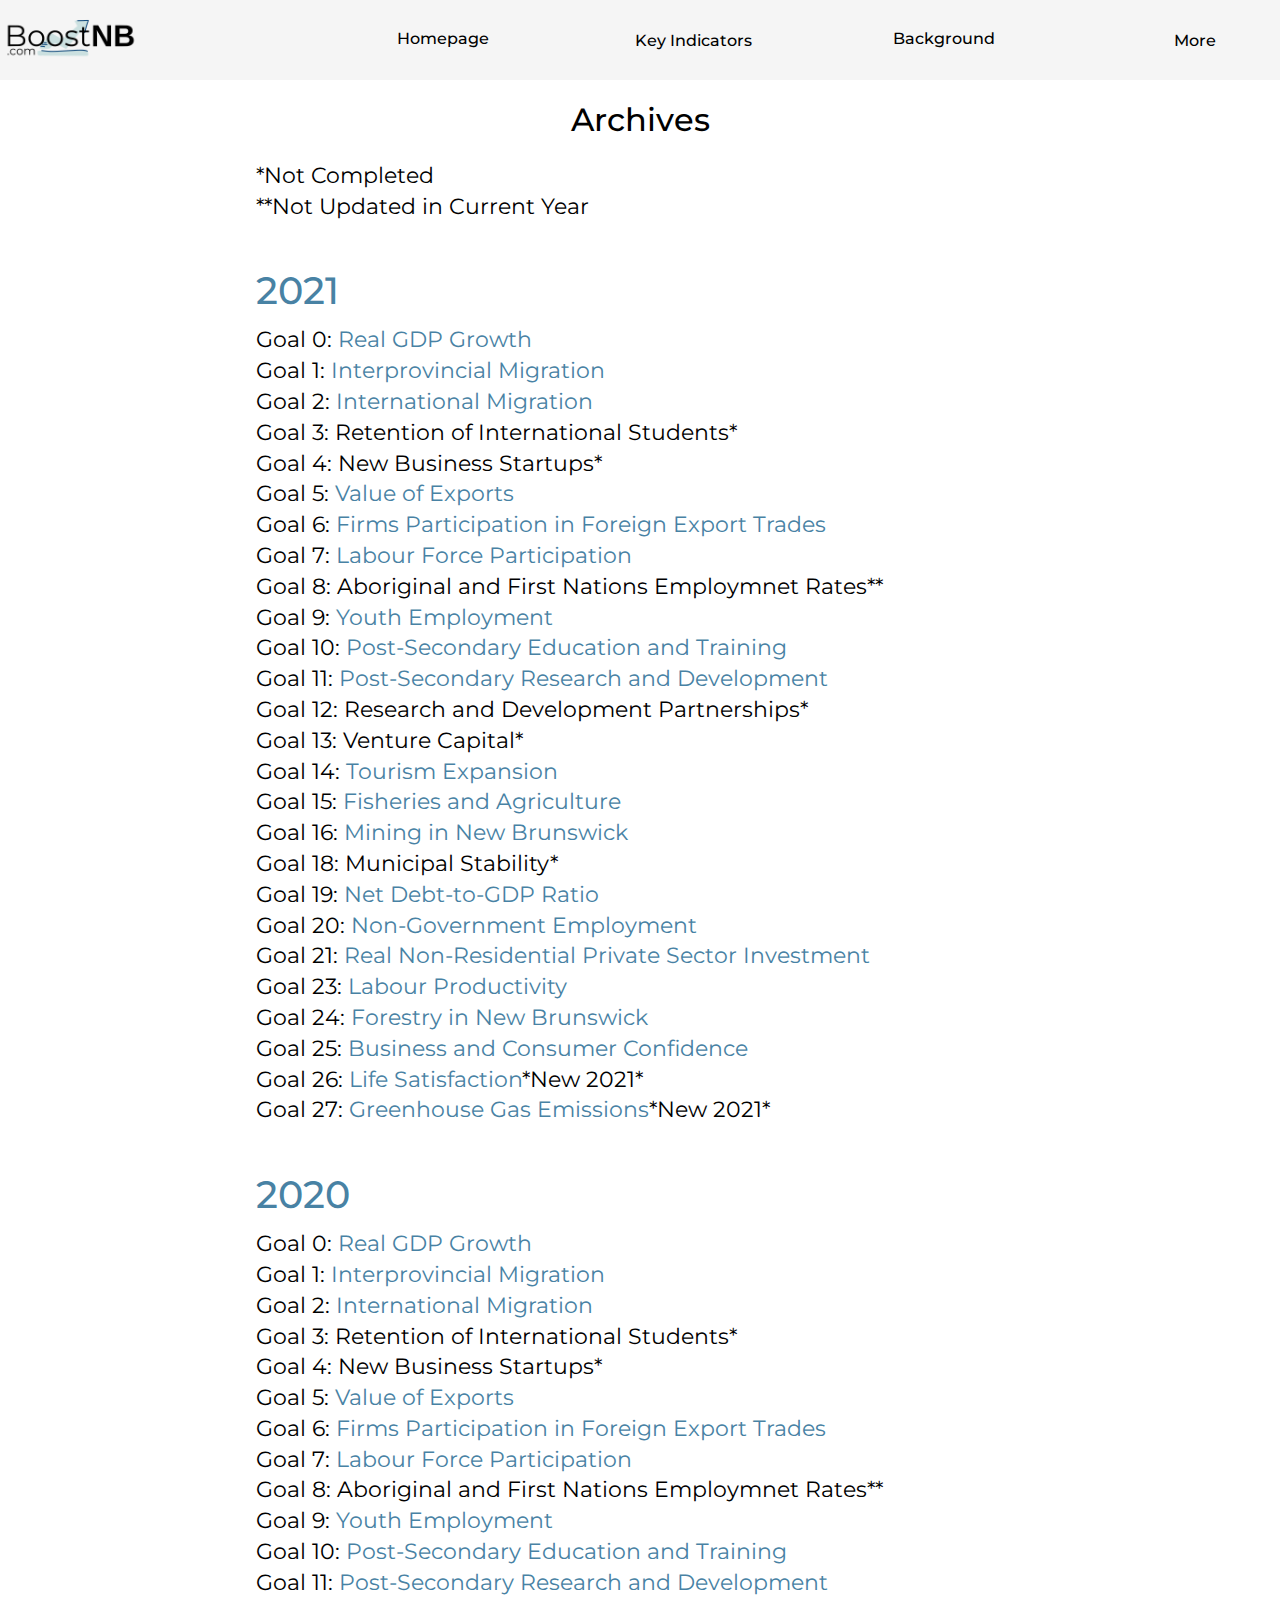
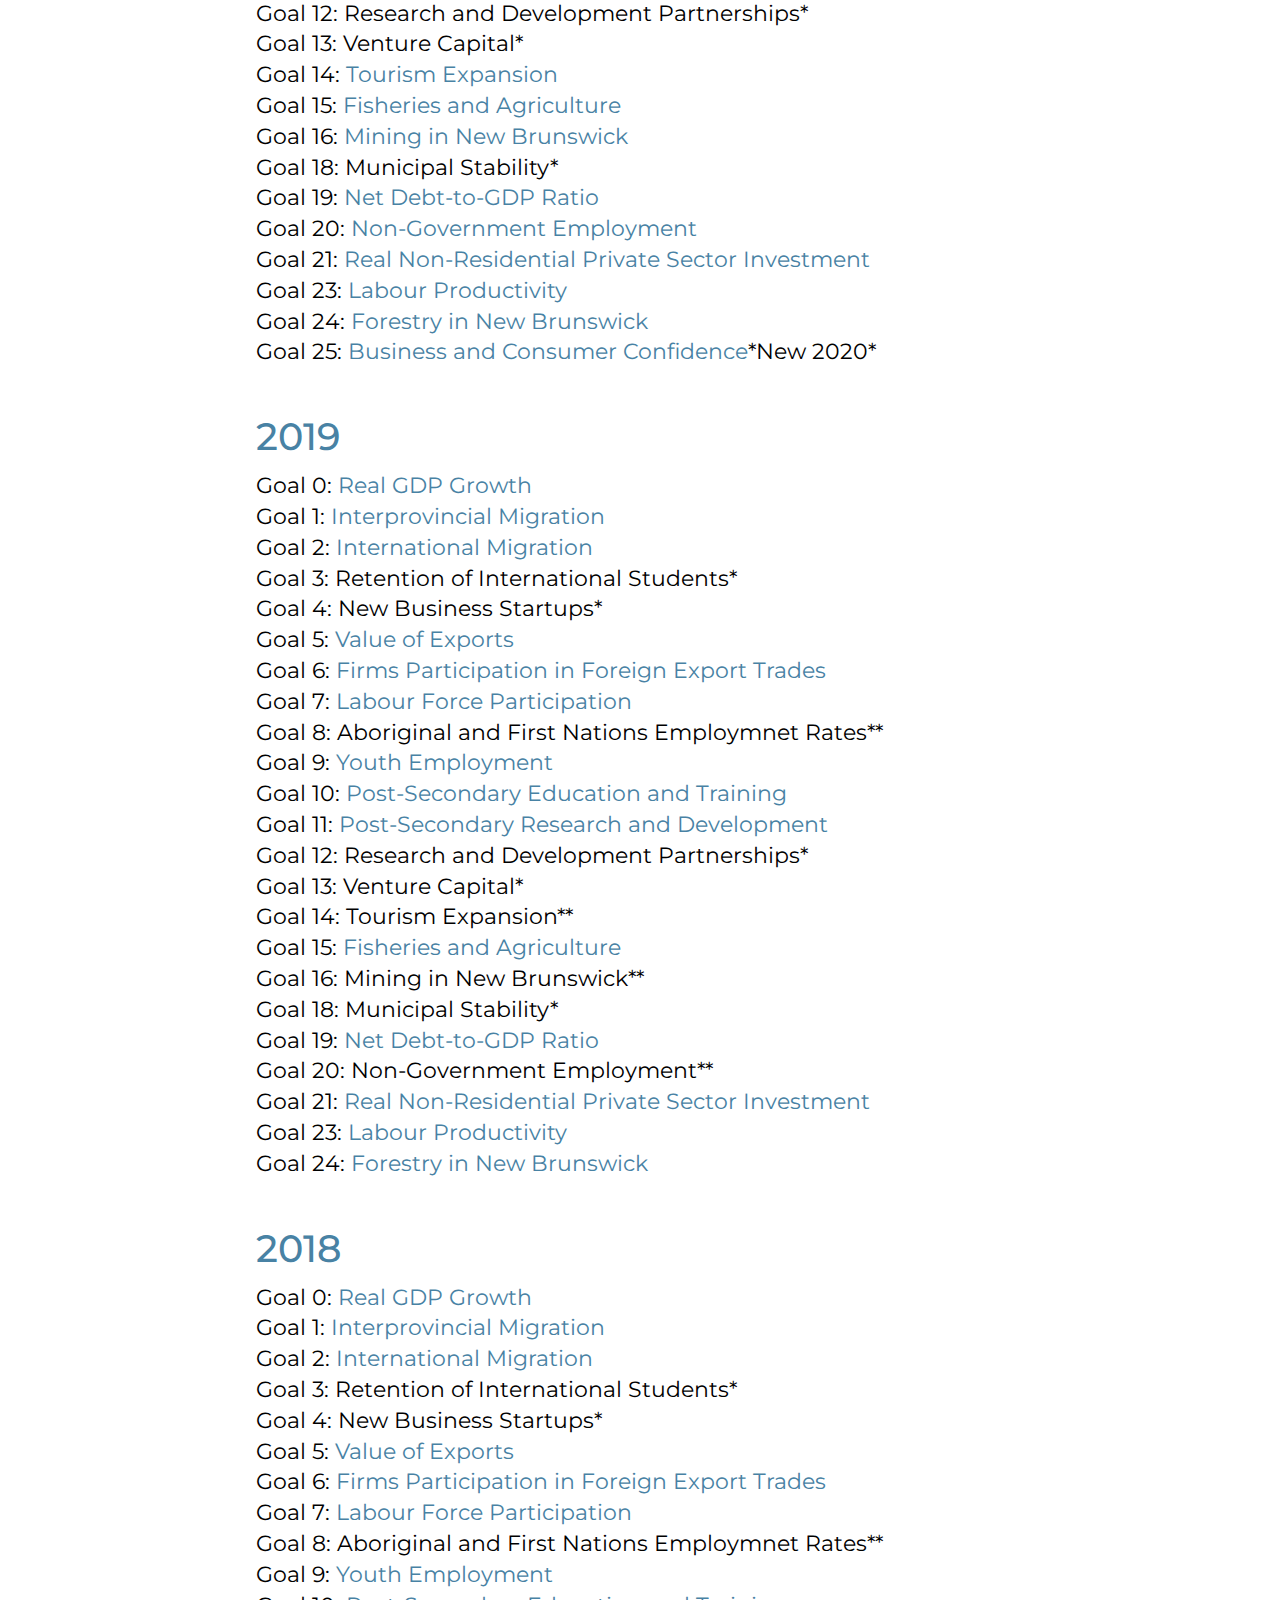
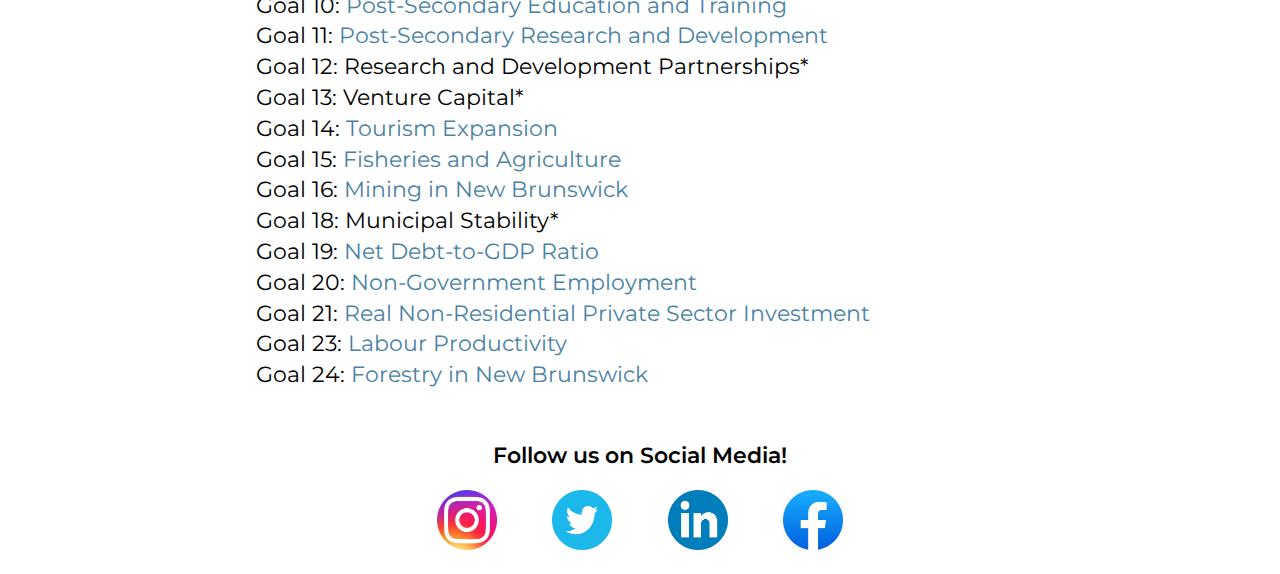
<file: Archives.html>
<!DOCTYPE html>
<html lang="en">
  <head>
    <meta charset="UTF-8" />
    <meta http-equiv="X-UA-Compatible" content="IE=edge" />
    <meta name="viewport" content="width=device-width, initial-scale=1.0" />
    <title>Archives</title>

    <link rel="stylesheet" href="General-Styles/header.css" />
    <link
      rel="stylesheet"
      href="aboutus-background-glossary-styles/Archives.css"
    />

    <!-- This is the favicon that shows up in the browser tab -->
    <link rel="icon" type="image/ico" href="images/favicon.ico" />

    <!-- These are the Montserrat fonts-->
    <link rel="preconnect" href="https://fonts.googleapis.com" />
    <link rel="preconnect" href="https://fonts.gstatic.com" crossorigin />
    <link
      href="https://fonts.googleapis.com/css2?family=Montserrat:wght@300;400;500;600;700&display=swap"
      rel="stylesheet"
    />
  </head>
  <body>
    <div class="header">
        <!--logo section-->
        <div class="left-section">
          <!--Boost Logo linking to homepage when clicked-->
          <a href="index.html"
            ><img class="boost-logo" src="images/logo.png" alt="BoostNB logo"
          /></a>
        </div>
  
        <!--button section-->
        <div class="right-section">
          <div class="header-buttons">
            <a href="index.html">Homepage</a>
          </div>
  
          <!--dropdown menu 'key indicators'-->
          <div class="dropdown">
            <button class="header-buttons">Key Indicators</button>
            <div class="dropdown-content">
              <a href="GDP.html">GDP</a>
              <a href="Population.html">Population</a>
              <a href="Trade.html">Trade</a>
              <a href="Natural-Resources.html">Natural Resources</a>
              <a href="Investment.html">Investment</a>
              <a href="Labour.html">Labour</a>
              <a href="Social-Environmental.html">Social and Environmental Welfare</a>
            </div>
          </div>
  
          
         <!--background button-->
        <div class="header-buttons">
          <a href="Background.html">Background</a>
        </div>

        <!--dropdown menu 'more'-->
        <div class="dropdown">
          <button class="header-buttons">More</button>
          <div class="dropdown-content">
            <a href="AboutUs.html">About Us</a>
            <a href="Archives.html">Archives</a>
            <a href="ContactUs.html">Contact Us</a>
            <a href="Glossary.html">Glossary</a>
          </div>
        </div>
        </div>
      </div>
      </div>
  
      <!--Header Hamburger menu-->
      <!--this code is from a youtube tutorial https://youtu.be/EqzUcMzfV1w-->
      <div class="menu-wrap">
        <!--checkbox that toggles the dropdown display-->
        <input type="checkbox" class="toggler">
        <div class="hamburger"><div></div></div>
        <div class="menu">
          <div>
            <div>
              <ul>
                <li><a href="index.html">Homepage</a></li>
                <li><a href="GDP.html">GDP</a></li>
               <li><a href="Population.html">Population</a></li> 
               <li><a href="Trade.html">Trade</a></li>
               <li><a href="Natural-Resources.html">Natural Resources</a></li>
               <li><a href="Investment.html">Investment</a></li>
               <li><a href="Labour.html">Labour</a></li>
               <li><a href="Social-Environmental.html"
                  >Social and Environmental Welfare</a></li>
                <li><a href="Background.html">Background</a></li>
                <li><a href="AboutUs.html">About Us</a></li>
                <li><a href="ContactUs.html">Contact Us</a></li>
                <li><a href="Glossary.html">Glossary</a></li>
                <li><a href="Archives.html">Archive</a></li>
              </ul>
            </div>
          </div>
        </div>
      </div>

      <!-- This is where the actial archives begin -->
      <div class="content"> <h1>Archives</h1>

        <p>*Not Completed <br>
        **Not Updated in Current Year
        </p>
        <h2>2021</h2>
        <p>
        Goal 0: <a href="Archived-Reports/Goal 00 2021.pdf">Real GDP Growth</a><br>
        Goal 1: <a href="Archived-Reports/Goal 01 2021.pdf">Interprovincial Migration</a><br>
        Goal 2: <a href="Archived-Reports/Goal 02 2021.pdf">International Migration</a><br>
        Goal 3: Retention of International Students*<br>
        Goal 4: New Business Startups*<br>
        Goal 5: <a href="Archived-Reports/Goal 05 2021.pdf">Value of Exports</a><br>
        Goal 6: <a href="Archived-Reports/Goal 06 2021.pdf">Firms Participation in Foreign Export Trades</a><br>
        Goal 7: <a href="Archived-Reports/Goal 07 2021.pdf">Labour Force Participation</a><br>
        Goal 8: Aboriginal and First Nations Employmnet Rates**<br>
        Goal 9: <a href="Archived-Reports/Goal 09 2021.pdf">Youth Employment</a><br>
        Goal 10: <a href="Archived-Reports/Goal 10 2021.pdf">Post-Secondary Education and Training</a><br>
        Goal 11: <a href="Archived-Reports/Goal 11 2021.pdf">Post-Secondary Research and Development</a><br>
        Goal 12: Research and Development Partnerships*<br>
        Goal 13: Venture Capital*<br>
        Goal 14: <a href="Archived-Reports/Goal 14 2021.pdf">Tourism Expansion</a><br>
        Goal 15: <a href="Archived-Reports/Goal 15 2021.pdf">Fisheries and Agriculture</a><br>
        Goal 16: <a href="Archived-Reports/Goal 16 2021.pdf">Mining in New Brunswick</a><br>
        Goal 18: Municipal Stability*<br>
        Goal 19: <a href="Archived-Reports/Goal 19 2021.pdf">Net Debt-to-GDP Ratio</a><br>
        Goal 20: <a href="Archived-Reports/Goal 20 2021.pdf">Non-Government Employment</a><br>
        Goal 21: <a href="Archived-Reports/Goal 21 2021.pdf">Real Non-Residential Private Sector Investment</a><br>
        Goal 23: <a href="Archived-Reports/Goal 23 2021.pdf">Labour Productivity</a><br>
        Goal 24: <a href="Archived-Reports/Goal 24 2021.pdf">Forestry in New Brunswick</a><br>
        Goal 25: <a href="Archived-Reports/Goal 25 2021.pdf">Business and Consumer Confidence</a><br>
        Goal 26: <a href="Archived-Reports/Goal 26 2021.pdf">Life Satisfaction</a>*New 2021* <br>
        Goal 27: <a href="Archived-Reports/Goal 27 2021.pdf">Greenhouse Gas Emissions</a>*New 2021*
        </p>
        
        <h2>2020</h2>
        <p>
            Goal 0: <a href="Archived-Reports/goal 0 2020.pdf">Real GDP Growth</a><br>
            Goal 1: <a href="Archived-Reports/goal 1 2020 .pdf">Interprovincial Migration</a><br>
            Goal 2: <a href="Archived-Reports/goal 2 2020 .pdf">International Migration</a><br>
            Goal 3: Retention of International Students*<br>
            Goal 4: New Business Startups*<br>
            Goal 5: <a href="Archived-Reports/goal 5 2020.pdf">Value of Exports</a><br>
            Goal 6: <a href="Archived-Reports/goal 06 2020.pdf">Firms Participation in Foreign Export Trades</a><br>
            Goal 7: <a href="Archived-Reports/goal 07 2020.pdf">Labour Force Participation</a><br>
            Goal 8: Aboriginal and First Nations Employmnet Rates**<br>
            Goal 9: <a href="Archived-Reports/goal 9 2020.pdf">Youth Employment</a><br>
            Goal 10: <a href="Archived-Reports/goal 10 2020.pdf">Post-Secondary Education and Training</a><br>
            Goal 11: <a href="Archived-Reports/goal 11 2020.pdf">Post-Secondary Research and Development</a><br>
            Goal 12: Research and Development Partnerships*<br>
            Goal 13: Venture Capital*<br>
            Goal 14: <a href="Archived-Reports/goal 14 2020.pdf">Tourism Expansion</a><br>
            Goal 15: <a href="Archived-Reports/goal 15 2020.pdf">Fisheries and Agriculture</a><br>
            Goal 16: <a href="Archived-Reports/goal 16 2020.pdf">Mining in New Brunswick</a><br>
            Goal 18: Municipal Stability*<br>
            Goal 19: <a href="Archived-Reports/goal 19 2020.pdf">Net Debt-to-GDP Ratio</a><br>
            Goal 20: <a href="Archived-Reports/goal 20 2020.pdf">Non-Government Employment</a><br>
            Goal 21: <a href="Archived-Reports/goal 21 2020.pdf">Real Non-Residential Private Sector Investment</a><br>
            Goal 23: <a href="Archived-Reports/goal 23 2020.pdf">Labour Productivity</a><br>
            Goal 24: <a href="Archived-Reports/goal 24 2020.pdf">Forestry in New Brunswick</a><br>
            Goal 25: <a href="Archived-Reports/goal 25 2020.pdf">Business and Consumer Confidence</a>*New 2020*
            </p>

        <h2>2019</h2>
        <p>
            Goal 0: <a href="Archived-Reports/goal 0 gdp growth2019.pdf">Real GDP Growth</a><br>
            Goal 1: <a href="Archived-Reports/goal 1 interprovincial migration2019.pdf">Interprovincial Migration</a><br>
            Goal 2: <a href="Archived-Reports/goal 2 international immigration2019.pdf">International Migration</a><br>
            Goal 3: Retention of International Students*<br>
            Goal 4: New Business Startups*<br>
            Goal 5: <a href="Archived-Reports/goal 5 value of exports2019.pdf">Value of Exports</a><br>
            Goal 6: <a href="Archived-Reports/goal 6 firms participating in foreign export2019.pdf">Firms Participation in Foreign Export Trades</a><br>
            Goal 7: <a href="Archived-Reports/goal 7 labour force participation2019.pdf">Labour Force Participation</a><br>
            Goal 8: Aboriginal and First Nations Employmnet Rates**<br>
            Goal 9: <a href="Archived-Reports/goal 9 youth employment2019.pdf">Youth Employment</a><br>
            Goal 10: <a href="Archived-Reports/goal 10 post-secondary education and training2019.pdf">Post-Secondary Education and Training</a><br>
            Goal 11: <a href="Archived-Reports/goal 11 post secondary education research   development  2019.pdf">Post-Secondary Research and Development</a><br>
            Goal 12: Research and Development Partnerships*<br>
            Goal 13: Venture Capital*<br>
            Goal 14: Tourism Expansion**<br>
            Goal 15: <a href="Archived-Reports/goal 15 fisheries and agriculture2019.pdf">Fisheries and Agriculture</a><br>
            Goal 16: Mining in New Brunswick**<br>
            Goal 18: Municipal Stability*<br>
            Goal 19: <a href="Archived-Reports/goal 19  net debt-to-gdp ratio2019.pdf">Net Debt-to-GDP Ratio</a><br>
            Goal 20: Non-Government Employment**<br>
            Goal 21: <a href="Archived-Reports/goal 21  real non-residential private sector investment2019.pdf">Real Non-Residential Private Sector Investment</a><br>
            Goal 23: <a href="Archived-Reports/goal 23 labour productivity2019.pdf">Labour Productivity</a><br>
            Goal 24: <a href="Archived-Reports/goal 24 forestry in new brunswick2019.pdf">Forestry in New Brunswick</a><br>
            </p>

        <h2>2018</h2>
        <p>
            Goal 0: <a href="Archived-Reports/goal 0 gdp growth 2018.pdf">Real GDP Growth</a><br>
            Goal 1: <a href="Archived-Reports/goal 1 interprovincial migration 2018.pdf">Interprovincial Migration</a><br>
            Goal 2: <a href="Archived-Reports/goal 2  international immigration2018.pdf">International Migration</a><br>
            Goal 3: Retention of International Students*<br>
            Goal 4: New Business Startups*<br>
            Goal 5: <a href="Archived-Reports/goal 5 value of export2018.pdf">Value of Exports</a><br>
            Goal 6: <a href="Archived-Reports/goal 6  firms participation in export trade2018.pdf">Firms Participation in Foreign Export Trades</a><br>
            Goal 7: <a href="Archived-Reports/goal 7 labour force participation 2018.pdf">Labour Force Participation</a><br>
            Goal 8: Aboriginal and First Nations Employmnet Rates**<br>
            Goal 9: <a href="Archived-Reports/goal 9 youth employment 2018.pdf">Youth Employment</a><br>
            Goal 10: <a href="Archived-Reports/goal 10 pse attainment2018.pdf">Post-Secondary Education and Training</a><br>
            Goal 11: <a href="Archived-Reports/goal 11 pse r d2018.pdf">Post-Secondary Research and Development</a><br>
            Goal 12: Research and Development Partnerships*<br>
            Goal 13: Venture Capital*<br>
            Goal 14: <a href="Archived-Reports/goal 14 tourism expansion2018.pdf">Tourism Expansion</a><br>
            Goal 15: <a href="Archived-Reports/goal 15 fisheries   agriculture2018.pdf">Fisheries and Agriculture</a><br>
            Goal 16: <a href="Archived-Reports/goal 16 mining2018.pdf">Mining in New Brunswick</a><br>
            Goal 18: Municipal Stability*<br>
            Goal 19: <a href="Archived-Reports/goal 19 net debt to gdp2018.pdf">Net Debt-to-GDP Ratio</a><br>
            Goal 20: <a href="Archived-Reports/goal 20 non-government employment2018.pdf">Non-Government Employment</a><br>
            Goal 21: <a href="Archived-Reports/goal 21 real non-resiedntial private sector investment2018.pdf">Real Non-Residential Private Sector Investment</a><br>
            Goal 23: <a href="Archived-Reports/goal 23 labour force productivity2018.pdf">Labour Productivity</a><br>
            Goal 24: <a href="Archived-Reports/goal 24 forestry 2018.pdf">Forestry in New Brunswick</a><br>
            </p>

        
        </div>
    
      <!-- Footer -->
     <div class="footer">
        <p>Follow us on Social Media!</p>
      
        <a target="_blank" href="https://www.instagram.com/boostnewbrunswick/"
          ><img src="images/instagram-logo.jpeg" alt="Instagram Logo" width="50%"
        /></a>
        <a target="_blank" href="https://twitter.com/BoostNb"
          ><img src="images/twitter-logo.png" alt="Twitter Logo"
        /></a>
        <a target="_blank" href="https://www.linkedin.com/company/boostnb/"
          ><img src="images/linkedin-logo.png" alt="LinkedIn Logo"
        /></a>
        <a target="_blank" href="https://www.facebook.com/BoostNB"
          ><img src="images/facebook-logo.jpeg" alt="Facebook Logo"
        /></a>
      </div>
  </body>
</html>
</file>
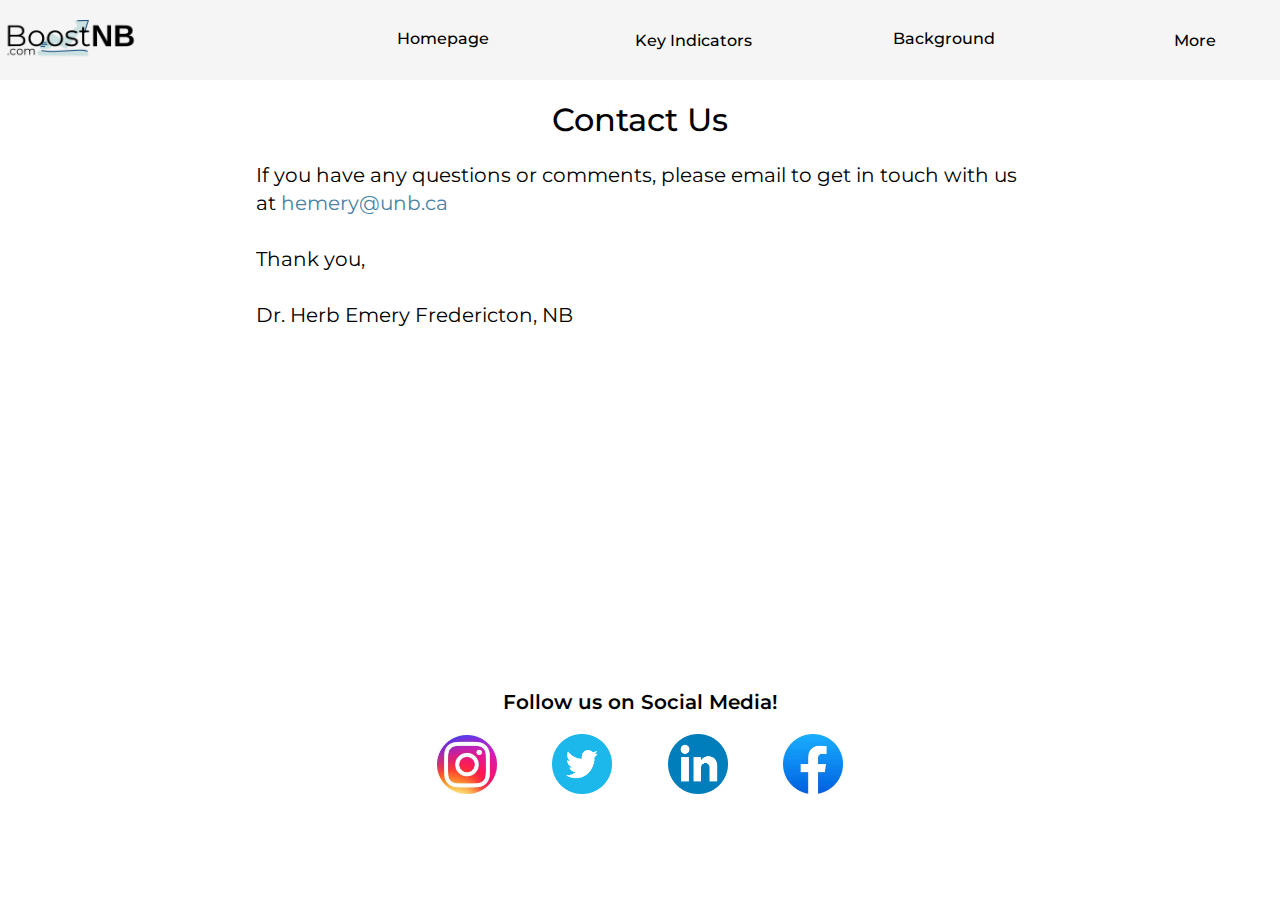
<file: ContactUs.html>
<!DOCTYPE html>
<html lang="en">
  <head>
    <meta charset="UTF-8" />
    <meta http-equiv="X-UA-Compatible" content="IE=edge" />
    <meta name="viewport" content="width=device-width, initial-scale=1.0" />
    <title>Contact Us</title>

    <link rel="stylesheet" href="General-Styles/header.css" />
    <link
      rel="stylesheet"
      href="aboutus-background-glossary-styles/ContactUs.css"
    />

    <!-- This is the favicon that shows up in the browser tab -->
    <link rel="icon" type="image/ico" href="images/favicon.ico" />

    <!-- These are the Montserrat fonts-->
    <link rel="preconnect" href="https://fonts.googleapis.com" />
    <link rel="preconnect" href="https://fonts.gstatic.com" crossorigin />
    <link
      href="https://fonts.googleapis.com/css2?family=Montserrat:wght@300;400;500;600;700&display=swap"
      rel="stylesheet"
    />
  </head>
  <body>
    <div class="header">
        <!--logo section-->
        <div class="left-section">
          <!--Boost Logo linking to homepage when clicked-->
          <a href="index.html"
            ><img class="boost-logo" src="./images/logo.png" alt="BoostNB logo"
          /></a>
        </div>
  
        <!--button section-->
        <div class="right-section">
          <div class="header-buttons">
            <a href="index.html">Homepage</a>
          </div>
  
          <!--dropdown menu 'key indicators'-->
          <div class="dropdown">
            <button class="header-buttons">Key Indicators</button>
            <div class="dropdown-content">
              <a href="GDP.html">GDP</a>
              <a href="Population.html">Population</a>
              <a href="Trade.html">Trade</a>
              <a href="Natural-Resources.html">Natural Resources</a>
              <a href="Investment.html">Investment</a>
              <a href="Labour.html">Labour</a>
              <a href="Social-Environmental.html">Social and Environmental Welfare</a>
            </div>
          </div>
  
          <!--background button-->
        <div class="header-buttons">
          <a href="Background.html">Background</a>
        </div>

        <!--dropdown menu 'more'-->
        <div class="dropdown">
          <button class="header-buttons">More</button>
          <div class="dropdown-content">
            <a href="AboutUs.html">About Us</a>
            <a href="Archives.html">Archives</a>
            <a href="ContactUs.html">Contact Us</a>
            <a href="Glossary.html">Glossary</a>
          </div>
        </div>
        </div>
      </div>
      </div>
  
      <!--Header Hamburger menu-->
      <!--this code is from a youtube tutorial https://youtu.be/EqzUcMzfV1w-->
      <div class="menu-wrap">
        <!--checkbox that toggles the dropdown display-->
        <input type="checkbox" class="toggler">
        <div class="hamburger"><div></div></div>
        <div class="menu">
          <div>
            <div>
              <ul>
                <li><a href="index.html">Homepage</a></li>
                <li><a href="GDP.html">GDP</a></li>
               <li><a href="Population.html">Population</a></li> 
               <li><a href="Trade.html">Trade</a></li>
               <li><a href="Natural-Resources.html">Natural Resources</a></li>
               <li><a href="Investment.html">Investment</a></li>
               <li><a href="Labour.html">Labour</a></li>
               <li><a href="Social-Environmental.html"
                  >Social and Environmental Welfare</a></li>
                <li><a href="Background.html">Background</a></li>
                <li><a href="AboutUs.html">About Us</a></li>
                <li><a href="ContactUs.html">Contact Us</a></li>
                <li><a href="Glossary.html">Glossary</a></li>
                <li><a href="Archives.html">Archive</a></li>
              </ul>
            </div>
          </div>
        </div>
      </div>
<!-- this is the whole page -->
      <div class="content"> <h1>Contact Us</h1>

        <p>If you have any questions or comments, please email to get in touch with us at <a>hemery@unb.ca</a> <br>
          <br>
          ​Thank you,​<br> <br>   
          ​
          Dr. Herb Emery
          Fredericton, NB</p>
        </div>
    
      <!-- Footer -->
     <div class="footer">
        <p>Follow us on Social Media!</p>
      
        <a target="_blank" href="https://www.instagram.com/boostnewbrunswick/"
          ><img src="images/instagram-logo.jpeg" alt="Instagram Logo" width="50%"
        /></a>
        <a target="_blank" href="https://twitter.com/BoostNb"
          ><img src="images/twitter-logo.png" alt="Twitter Logo"
        /></a>
        <a target="_blank" href="https://www.linkedin.com/company/boostnb/"
          ><img src="images/linkedin-logo.png" alt="LinkedIn Logo"
        /></a>
        <a target="_blank" href="https://www.facebook.com/BoostNB"
          ><img src="images/facebook-logo.jpeg" alt="Facebook Logo"
        /></a>
      </div>
  </body>
</html>
</file>
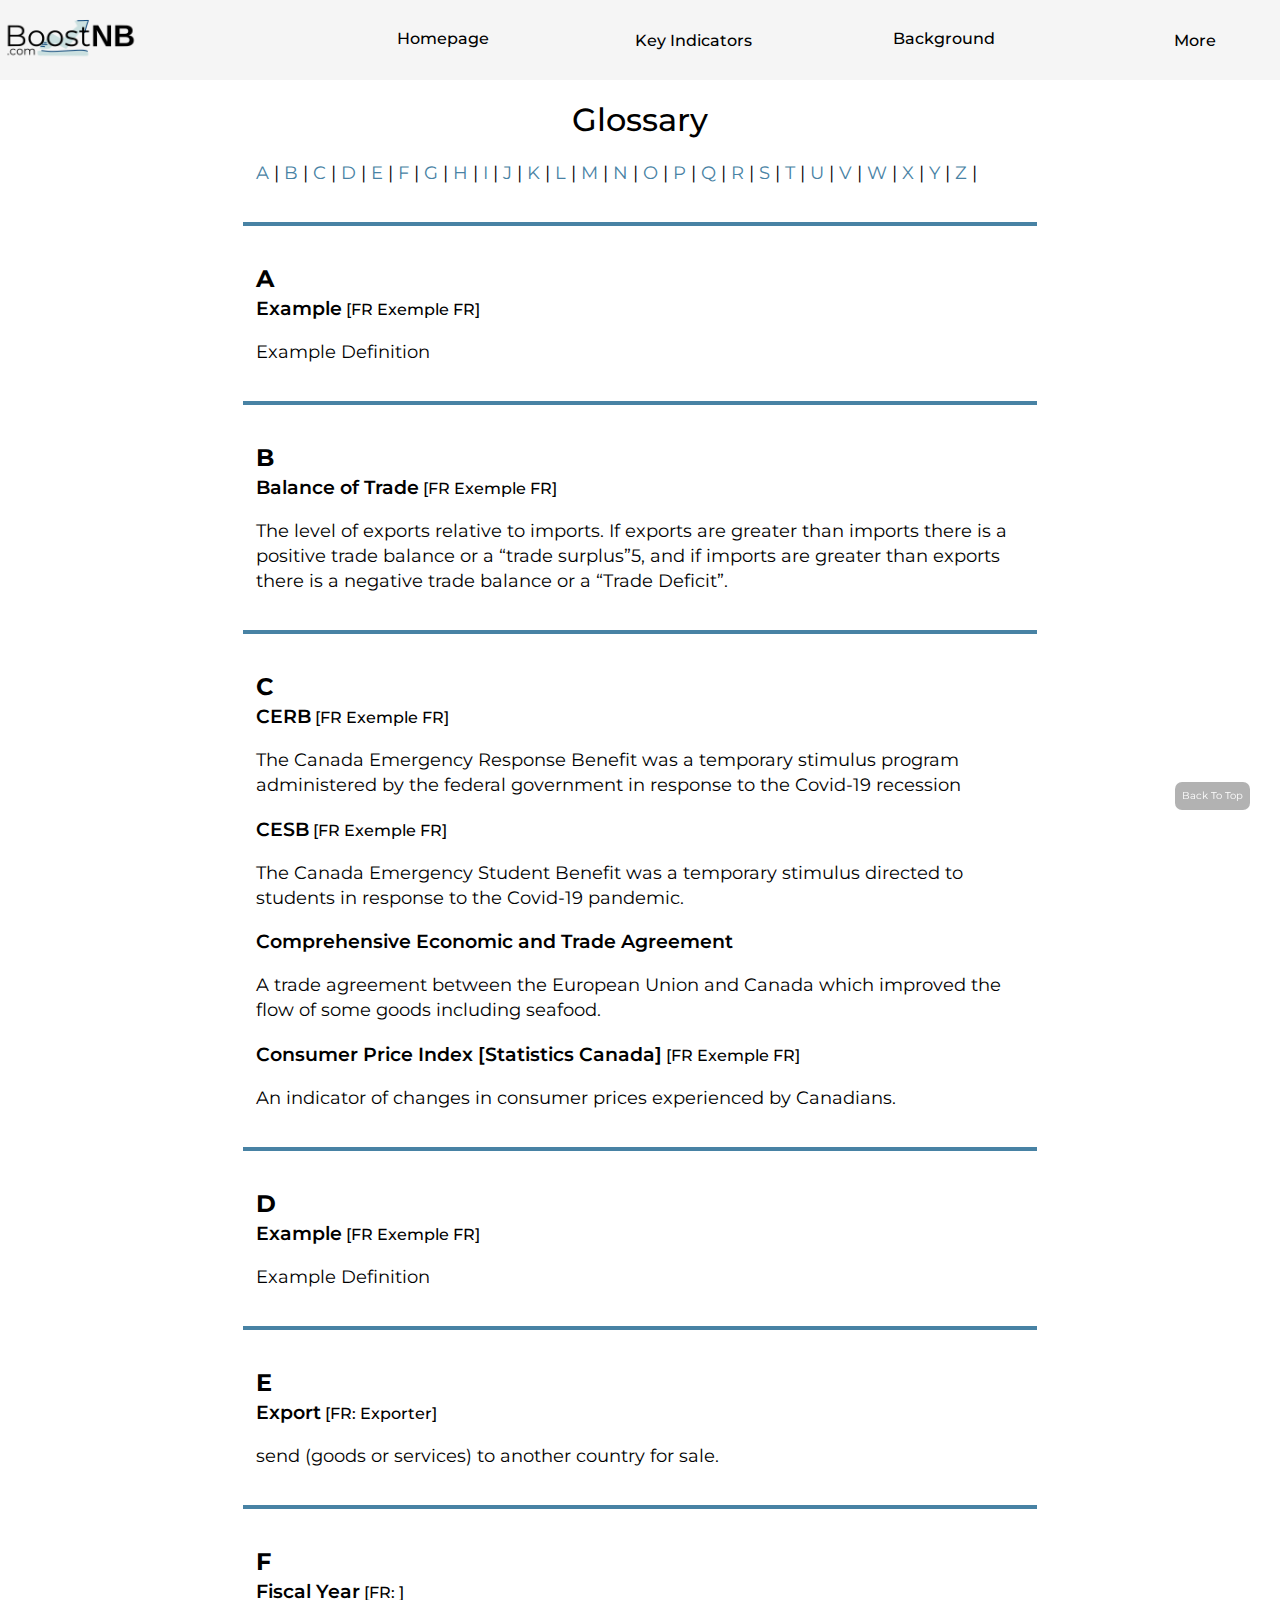
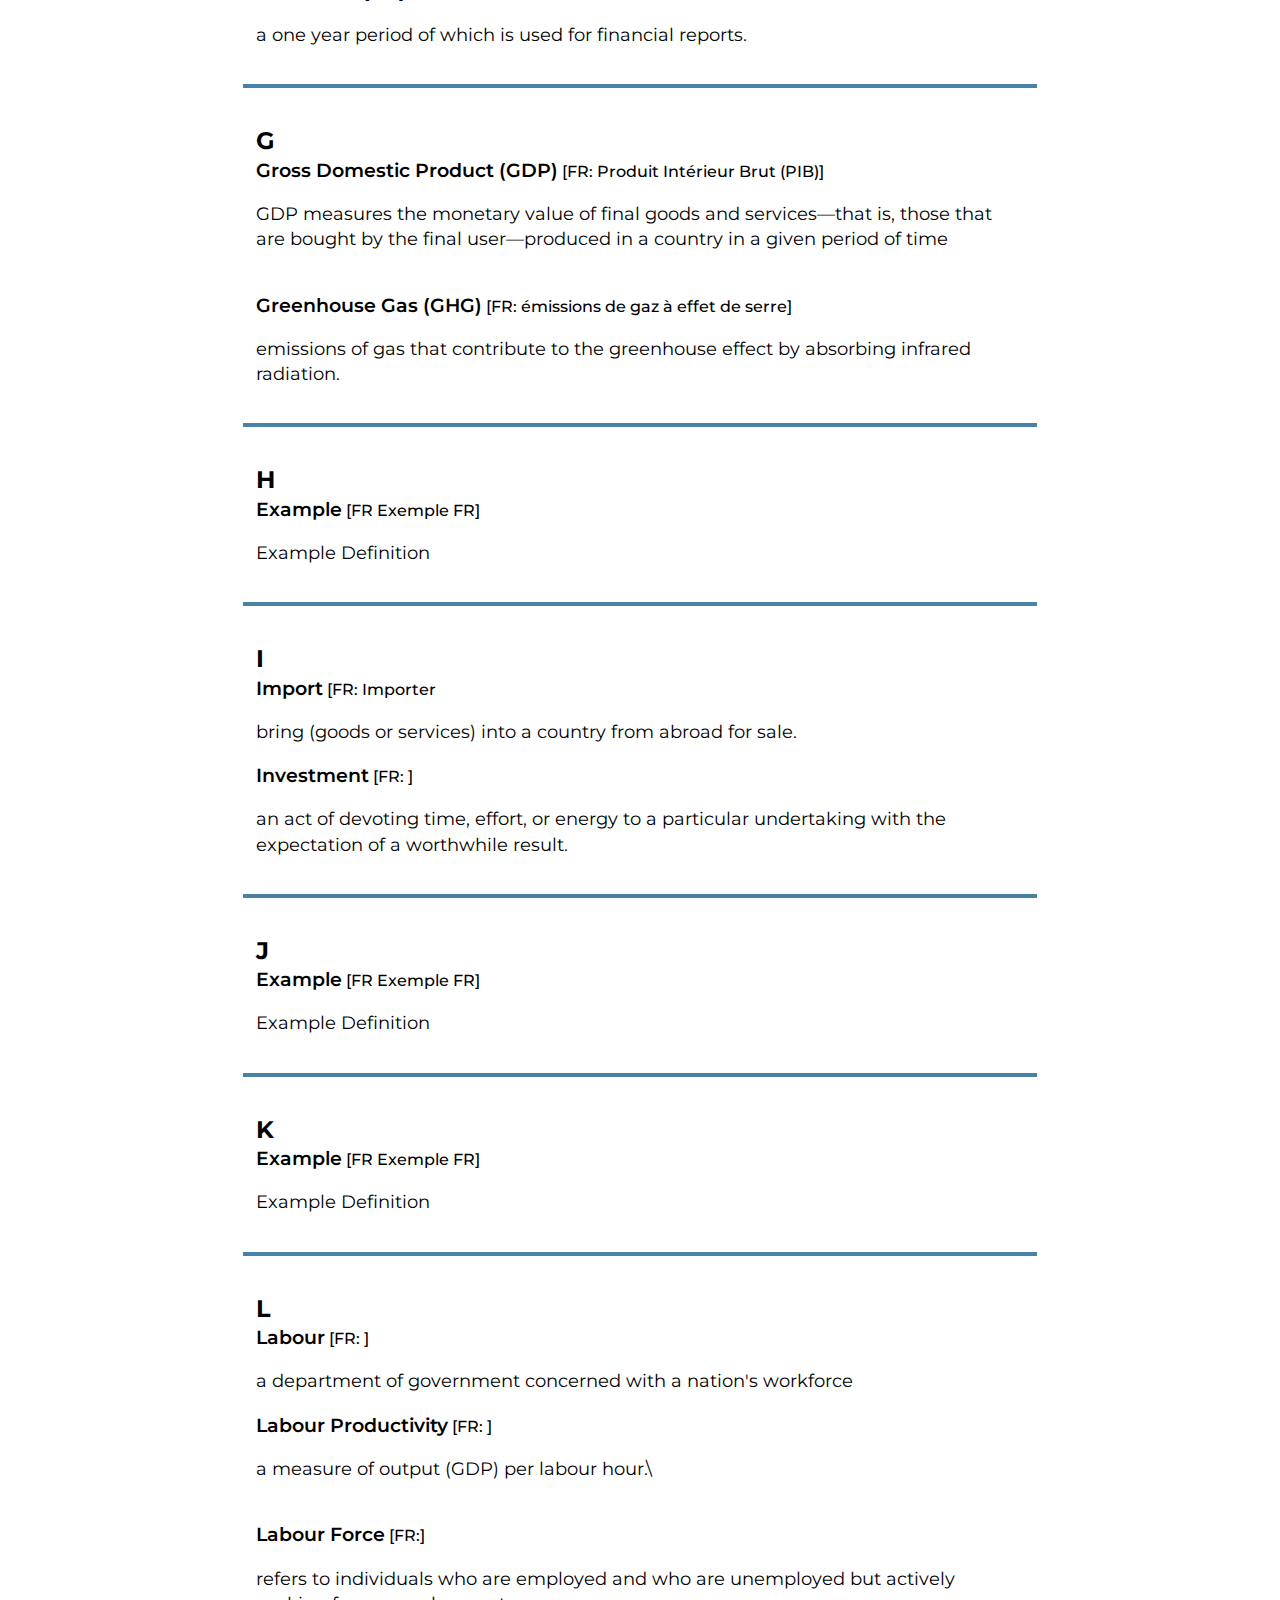
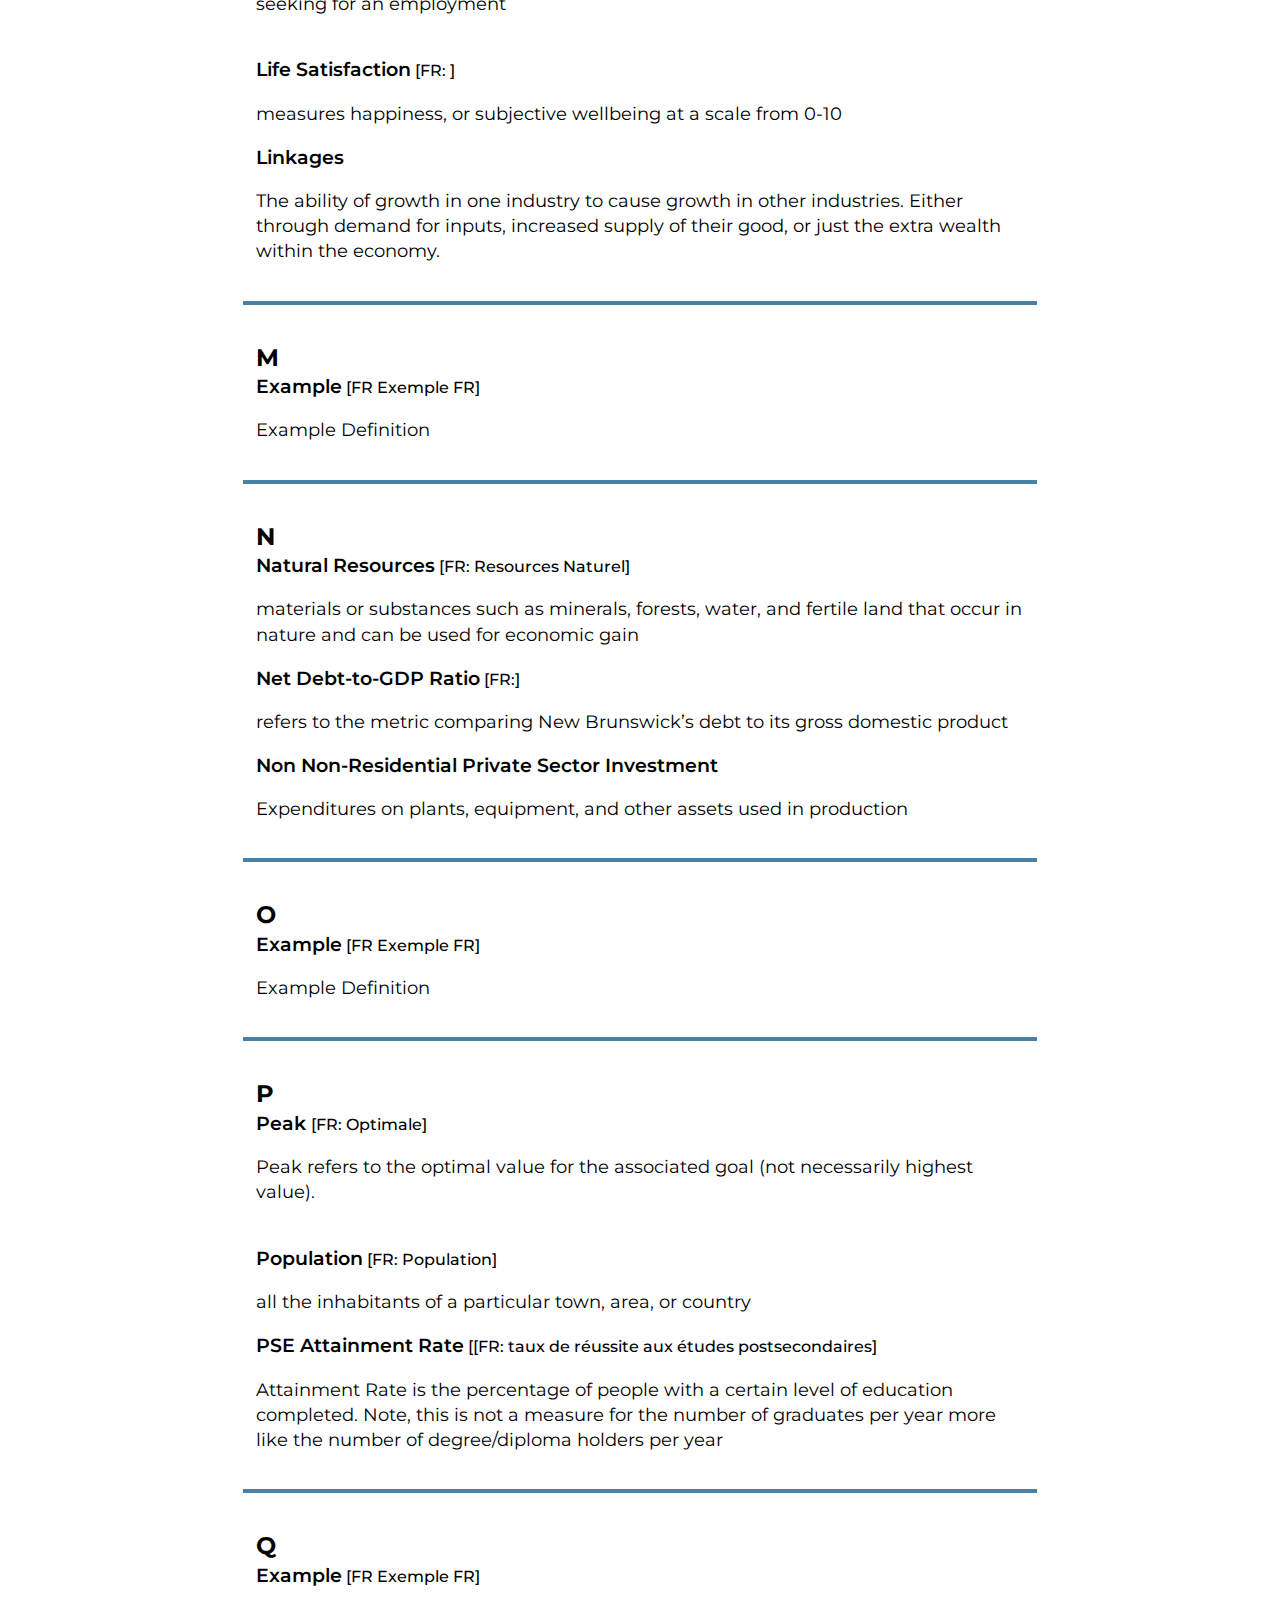
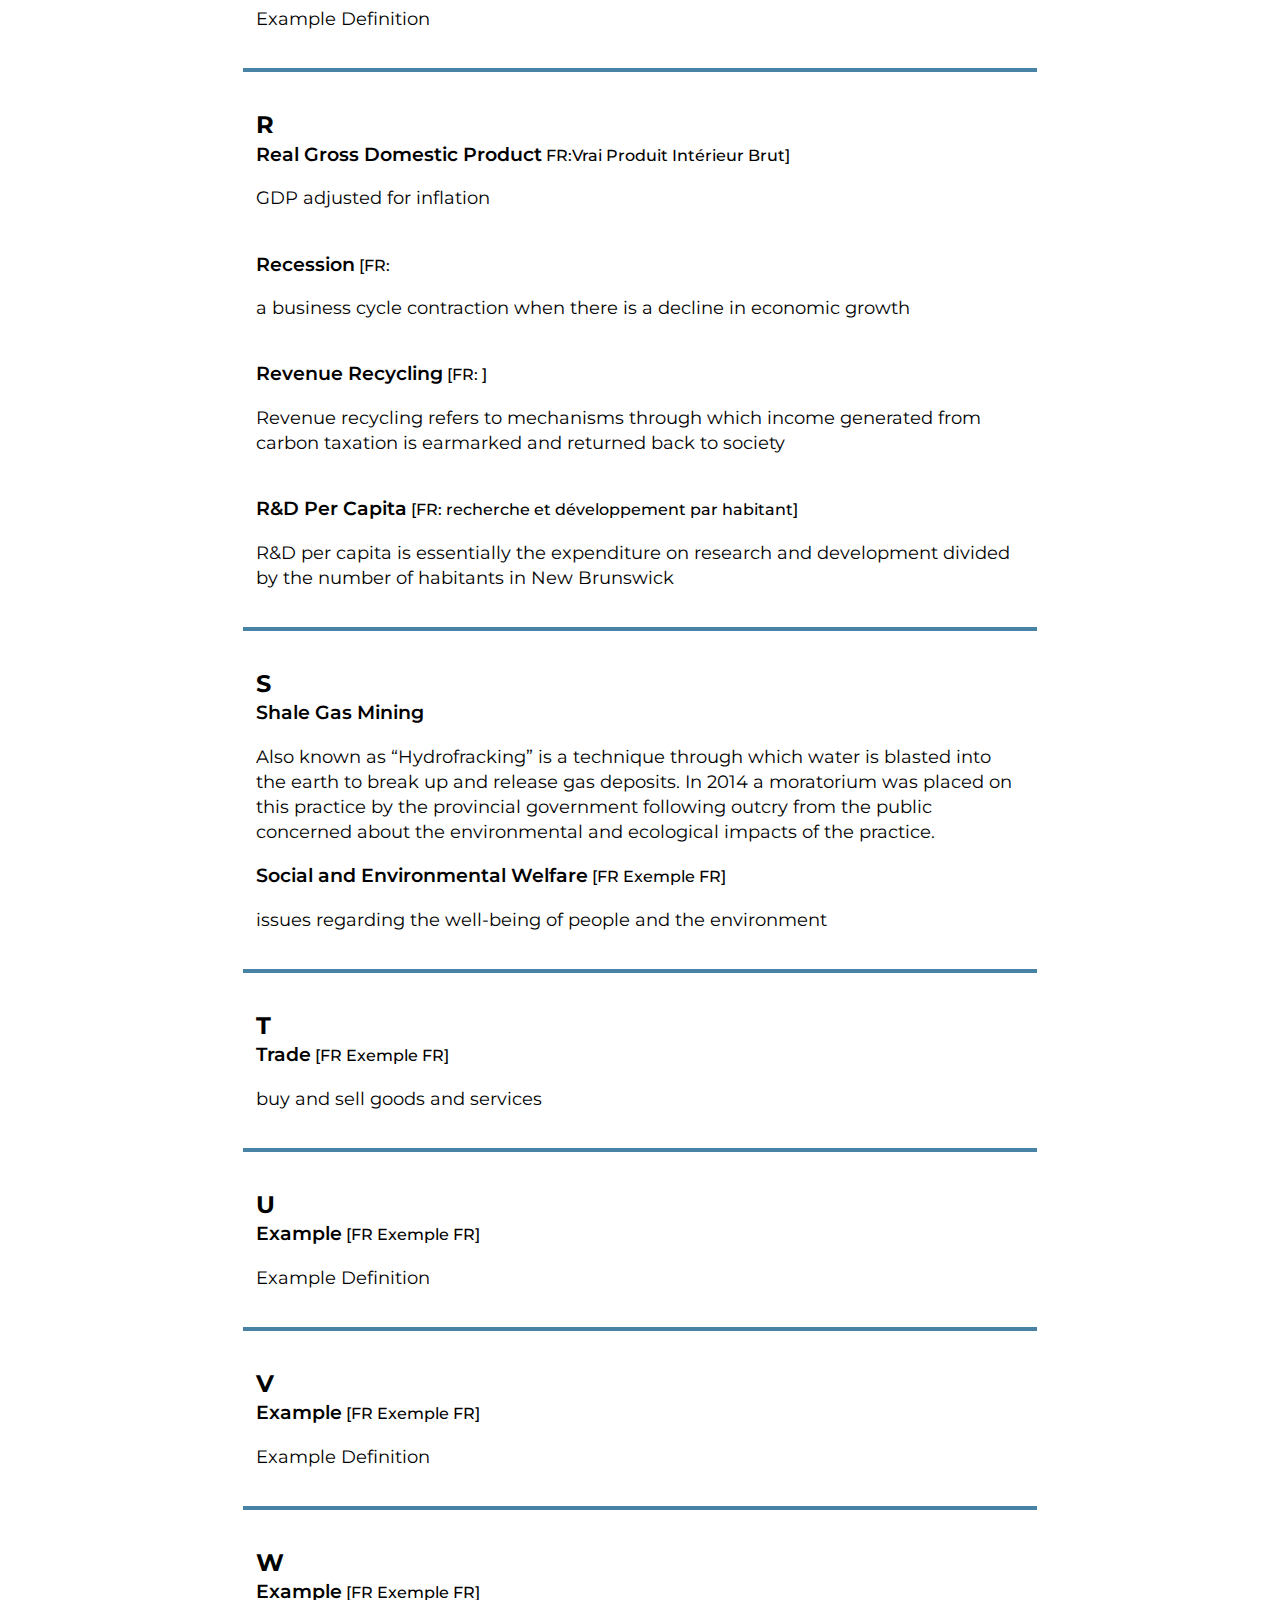
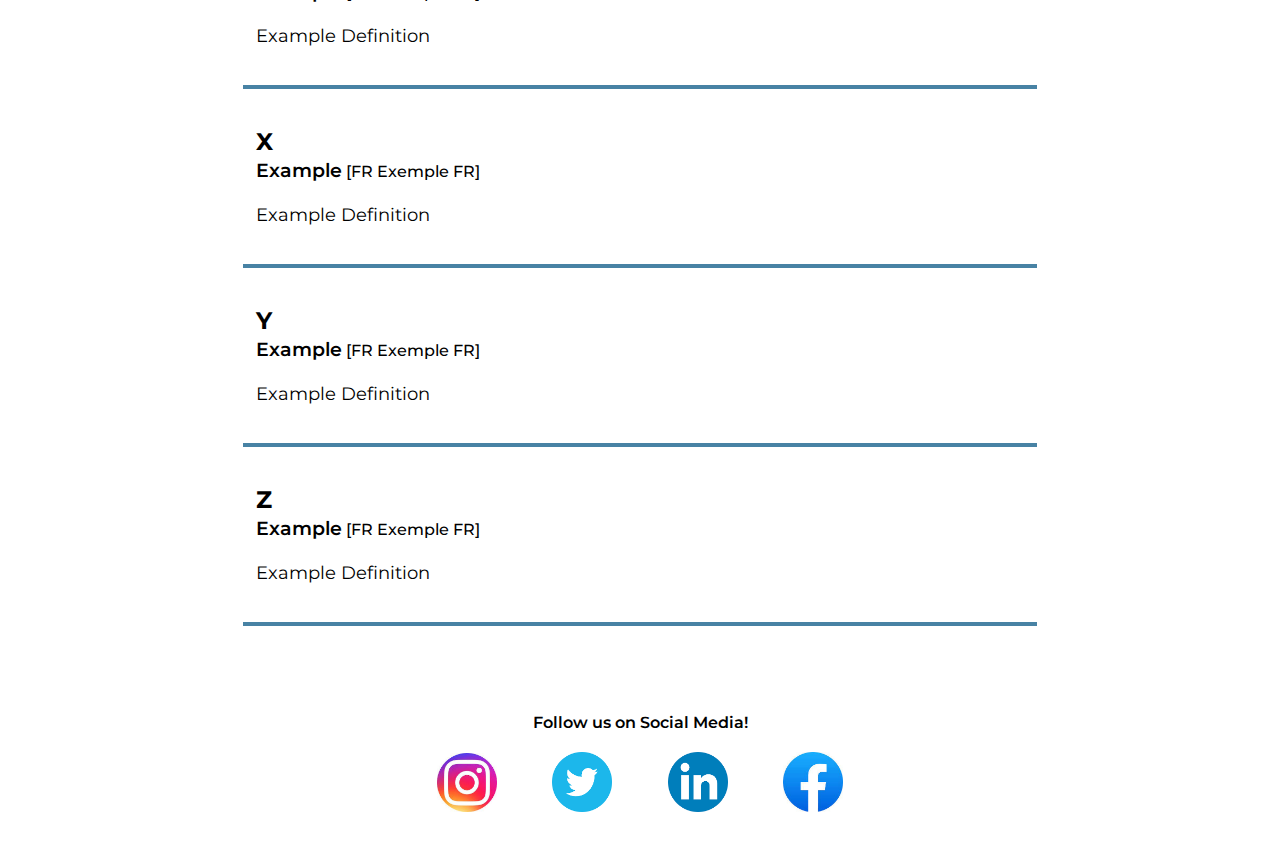
<file: Glossary.html>
<!DOCTYPE html>
<html lang="en">
  <head>
    <meta charset="UTF-8" />
    <meta http-equiv="X-UA-Compatible" content="IE=edge" />
    <meta name="viewport" content="width=device-width, initial-scale=1.0" />
    <title>Glossary</title>

    <link rel="stylesheet" href="General-Styles/header.css" />
    <link
      rel="stylesheet"
      href="aboutus-background-glossary-styles/Glossary.css"
    />

    <!-- This is the favicon that shows up in the browser tab -->
    <link rel="icon" type="image/ico" href="images/favicon.ico" />

    <!-- These are the Montserrat fonts-->
    <link rel="preconnect" href="https://fonts.googleapis.com" />
    <link rel="preconnect" href="https://fonts.gstatic.com" crossorigin />
    <link
      href="https://fonts.googleapis.com/css2?family=Montserrat:wght@300;400;500;600;700&display=swap"
      rel="stylesheet"
    />
  </head>
  <body>

    <a class="back-to-top" href="#top">Back To Top</a>

    <div class="header">
        <!--logo section-->
        <div class="left-section">
          <!--Boost Logo linking to homepage when clicked-->
          <a href="index.html"
            ><img class="boost-logo" src="./images/logo.png" alt="BoostNB logo"
          /></a>
        </div>
  
        <!--button section-->
        <div class="right-section">
          <div class="header-buttons">
            <a href="index.html">Homepage</a>
          </div>
  
          <!--dropdown menu 'key indicators'-->
          <div class="dropdown">
            <button class="header-buttons">Key Indicators</button>
            <div class="dropdown-content">
              <a href="GDP.html">GDP</a>
              <a href="Population.html">Population</a>
              <a href="Trade.html">Trade</a>
              <a href="Natural-Resources.html">Natural Resources</a>
              <a href="Investment.html">Investment</a>
              <a href="Labour.html">Labour</a>
              <a href="Social-Environmental.html">Social and Environmental Welfare</a>
            </div>
          </div>
  
         <!--background button-->
        <div class="header-buttons">
          <a href="Background.html">Background</a>
        </div>

        <!--dropdown menu 'more'-->
        <div class="dropdown">
          <button class="header-buttons">More</button>
          <div class="dropdown-content">
            <a href="AboutUs.html">About Us</a>
            <a href="Archives.html">Archives</a>
            <a href="ContactUs.html">Contact Us</a>
            <a href="Glossary.html">Glossary</a>
          </div>
        </div>
        </div>
      </div>
      </div>
  
      <!--Header Hamburger menu-->
      <!--this code is from a youtube tutorial https://youtu.be/EqzUcMzfV1w-->
      <div class="menu-wrap">
        <!--checkbox that toggles the dropdown display-->
        <input type="checkbox" class="toggler">
        <div class="hamburger"><div></div></div>
        <div class="menu">
          <div>
            <div>
              <ul>
                <li><a href="index.html">Homepage</a></li>
                <li><a href="GDP.html">GDP</a></li>
               <li><a href="Population.html">Population</a></li> 
               <li><a href="Trade.html">Trade</a></li>
               <li><a href="Natural-Resources.html">Natural Resources</a></li>
               <li><a href="Investment.html">Investment</a></li>
               <li><a href="Labour.html">Labour</a></li>
               <li><a href="Social-Environmental.html"
                  >Social and Environmental Welfare</a></li>
                <li><a href="Background.html">Background</a></li>
                <li><a href="AboutUs.html">About Us</a></li>
                <li><a href="ContactUs.html">Contact Us</a></li>
                <li><a href="Glossary.html">Glossary</a></li>
                <li><a href="Archives.html">Archive</a></li>
              </ul>
            </div>
          </div>
        </div>
      </div>
<!-- main content -->
      <div class="glossary">
        <h1>Glossary</h1>
        <!-- the letters at the top that scroll -->
        <p> <a href="#a">A</a>&nbsp;|&nbsp;<a href="#b">B</a>&nbsp;|&nbsp;<a href="#c">C</a>&nbsp;|&nbsp;<a href="#d">D</a>&nbsp;|&nbsp;<a href="#e">E</a>&nbsp;|&nbsp;<a href="#f">F</a>&nbsp;|
            <a href="#g">G</a>&nbsp;|&nbsp;<a href="#h">H</a>&nbsp;|&nbsp;<a href="#i">I</a>&nbsp;|&nbsp;<a href="#j">J</a>&nbsp;|&nbsp;<a href="#k">K</a>&nbsp;|&nbsp;<a href="#l">L</a>&nbsp;|            
            <a href="#m">M</a>&nbsp;|&nbsp;<a href="#n">N</a>&nbsp;|&nbsp;<a href="#o">O</a>&nbsp;|&nbsp;<a href="#p">P</a>&nbsp;|&nbsp;<a href="#q">Q</a>&nbsp;|&nbsp;<a href="#r">R</a>&nbsp;|
            <a href="#s">S</a>&nbsp;|&nbsp;<a href="#t">T</a>&nbsp;|&nbsp;<a href="#u">U</a>&nbsp;|&nbsp;<a href="#v">V</a>&nbsp;|&nbsp;<a href="#w">W</a>&nbsp;|&nbsp;<a href="#x">X</a>&nbsp;|
            <a href="#y">Y</a>&nbsp;|&nbsp;<a href="#z">Z</a>&nbsp;|&nbsp;</p>
            <hr>

            <!-- the acutal glossary -->
        <h2 id="a">A</h2>
        <h3>Example</h3>
        <h4>[FR  Exemple  FR]</h4>
        <p>Example Definition</p>
        <hr>

        <h2 id="b">B</h2>
        <h3>Balance of Trade</h3>
        <h4>[FR  Exemple  FR]</h4>
        <p>The level of exports relative to imports. If exports are greater than imports there is a positive trade balance or a “trade surplus”5, and if imports are greater than exports there is a negative trade balance or a “Trade Deficit”.</p>
        <hr>

        <h2 id="c">C</h2>
        <h3>CERB</h3>
        <h4>[FR  Exemple  FR]</h4>
        <p>The Canada Emergency Response Benefit was a temporary stimulus program administered by the federal government in response to the Covid-19 recession</p>
        <h3>CESB</h3>
        <h4>[FR  Exemple  FR]</h4>
        <p>The Canada Emergency Student Benefit was a temporary stimulus directed to students in response to the Covid-19 pandemic.</p>
        <h3>Comprehensive Economic and Trade Agreement</h3>
        <h4></h4>
        <p>A trade agreement between the European Union and Canada which improved the flow of some goods including seafood.</p>
        <h3>Consumer Price Index [Statistics Canada]</h3>
        <h4>[FR  Exemple  FR]</h4>
        <p>An indicator of changes in consumer prices experienced by Canadians.  </p>
        <hr>

        <h2 id="d">D</h2>
        <h3>Example</h3>
        <h4>[FR  Exemple  FR]</h4>
        <p>Example Definition</p>
        <hr>

        <h2 id="e">E</h2>
        <h3>Export</h3>
        <h4>[FR: Exporter]</h4>
        <p>send (goods or services) to another country for sale.</p>
        <hr>

        <h2 id="f">F</h2>
        <h3>Fiscal Year</h3>
        <h4>[FR: ]</h4>
        <p>a one year period of which is used for financial reports. </p>
        <hr>

        <h2 id="g">G</h2>
        <h3>Gross Domestic Product (GDP)</h3>
        <h4>[FR: Produit Intérieur Brut (PIB)]</h4>
        <p>GDP measures the monetary value of final goods and services—that is, those that are bought by the final user—produced in a country in a given period of time </p><br>
        <h3>Greenhouse Gas (GHG)</h3>
        <h4>[FR: émissions de gaz à effet de serre]</h4>
        <p>emissions of gas that contribute to the greenhouse effect by absorbing infrared radiation. </p>
        <hr>

        <h2 id="h">H</h2>
        <h3>Example</h3>
        <h4>[FR  Exemple  FR]</h4>
        <p>Example Definition</p>
        <hr>

        <h2 id="i">I</h2>
        <h3>Import</h3>
        <h4>[FR: Importer</h4>
        <p>bring (goods or services) into a country from abroad for sale.</p>
        <h3>Investment</h3>
        <h4>[FR: ]</h4>
        <p>an act of devoting time, effort, or energy to a particular undertaking with the expectation of a worthwhile result.</p>
        <hr>

        <h2 id="j">J</h2>
        <h3>Example</h3>
        <h4>[FR  Exemple  FR]</h4>
        <p>Example Definition</p>
        <hr>

        <h2 id="k">K</h2>
        <h3>Example</h3>
        <h4>[FR  Exemple  FR]</h4>
        <p>Example Definition</p>
        <hr>

        <h2 id="l">L</h2>
        <h3>Labour</h3>
        <h4>[FR: ]</h4>
        <p>a department of government concerned with a nation's workforce</p>
        <h3>Labour Productivity</h3>
        <h4>[FR: ]</h4>
        <p>a measure of output (GDP) per labour hour.\</p><br>
        <h3>Labour Force</h3>
        <h4>[FR:]</h4>
        <p>refers to individuals who are employed and who are unemployed but actively seeking for an employment</p><br>
        <h3>Life Satisfaction</h3>
        <h4>[FR: ]</h4>
        <p>measures happiness, or subjective wellbeing at a scale from 0-10</p>
        <h3>Linkages</h3>
        <h4></h4>
        <p>The ability of growth in one industry to cause growth in other industries. Either through demand for inputs, increased supply of their good, or just the extra wealth within the economy.  </p>
        <hr>

        <h2 id="m">M</h2>
        <h3>Example</h3>
        <h4>[FR  Exemple  FR]</h4>
        <p>Example Definition</p>
        <hr>

        <h2 id="n">N</h2>
        <h3>Natural Resources</h3>
        <h4>[FR: Resources Naturel]</h4>
        <p>materials or substances such as minerals, forests, water, and fertile land that occur in nature and can be used for economic gain</p>
        <h3>Net Debt-to-GDP Ratio</h3>
        <h4>[FR:]</h4>
        <p>refers to the metric comparing New Brunswick’s debt to its gross domestic product </p>
        <h3>Non Non-Residential Private Sector Investment</h3>
        <h4></h4>
        <p>Expenditures on plants, equipment, and other assets used in production</p>
        <hr>

        <h2 id="o">O</h2>
        <h3>Example</h3>
        <h4>[FR  Exemple  FR]</h4>
        <p>Example Definition</p>
        <hr>

        <h2 id="p">P</h2>
        <h3>Peak  </h3>
        <h4>[FR: Optimale]</h4>
        <p>Peak refers to the optimal value for the associated goal (not necessarily highest value). </p><br>
        <h3>Population</h3>
        <h4>[FR: Population]</h4>
        <p>all the inhabitants of a particular town, area, or country</p>
        <h3>PSE Attainment Rate</h3>
        <h4>[[FR: taux de réussite aux études postsecondaires]</h4>
        <p>Attainment Rate is the percentage of people with a certain level of education completed. Note, this is not a measure for the number of graduates per year more like the number of degree/diploma holders per year </p>
        <hr>

        <h2 id="q">Q</h2>
        <h3>Example</h3>
        <h4>[FR  Exemple  FR]</h4>
        <p>Example Definition</p>
        <hr>

        <h2 id="r">R</h2>
        <h3>Real Gross Domestic Product</h3>
        <h4>FR:Vrai Produit Intérieur Brut]</h4>
        <p>GDP  adjusted for inflation </p><br>
        <h3>Recession</h3>
        <h4>[FR:</h4>
        <p>a business cycle contraction when there is a decline in economic growth  </p><br>
        <h3>Revenue Recycling</h3>
        <h4>[FR: ]</h4>
        <p>Revenue recycling refers to mechanisms through which income generated from carbon taxation is earmarked and returned back to society</p><br>
        <h3>R&D Per Capita</h3>
        <h4>[FR: recherche et développement par habitant]</h4>
        <p>R&D per capita is essentially the expenditure on research and development divided by the number of habitants in New Brunswick </p>
        <hr>

        <h2 id="s">S</h2>
        <h3>Shale Gas Mining</h3>
        <h4></h4>
        <p>Also known as “Hydrofracking” is a technique through which water is blasted into the earth to break up and release
           gas deposits. In 2014 a moratorium was placed on this practice by the provincial government following outcry from the public concerned about the environmental and ecological impacts of the practice.</p>
        <h3>Social and Environmental Welfare</h3>
        <h4>[FR  Exemple  FR]</h4>
        <p>issues regarding the well-being of people and the environment</p>
        <hr>

        <h2 id="t">T</h2>
        <h3>Trade</h3>
        <h4>[FR  Exemple  FR]</h4>
        <p>buy and sell goods and services</p>
        <hr>

        <h2 id="u">U</h2>
        <h3>Example</h3>
        <h4>[FR  Exemple  FR]</h4>
        <p>Example Definition</p>
        <hr>

        <h2 id="v">V</h2>
        <h3>Example</h3>
        <h4>[FR  Exemple  FR]</h4>
        <p>Example Definition</p>
        <hr>

        <h2 id="w">W</h2>
        <h3>Example</h3>
        <h4>[FR  Exemple  FR]</h4>
        <p>Example Definition</p>
        <hr>

        <h2 id="x">X</h2>
        <h3>Example</h3>
        <h4>[FR  Exemple  FR]</h4>
        <p>Example Definition</p>
        <hr>

        <h2 id="y">Y</h2>
        <h3>Example</h3>
        <h4>[FR  Exemple  FR]</h4>
        <p>Example Definition</p>
        <hr>

        <h2 id="z">Z</h2>
        <h3>Example</h3>
        <h4>[FR  Exemple  FR]</h4>
        <p>Example Definition</p>
        <hr>

      </div>

      <!-- Footer -->
     <div class="footer">
        <p>Follow us on Social Media!</p>
      
        <a target="_blank" href="https://www.instagram.com/boostnewbrunswick/"
          ><img src="images/instagram-logo.jpeg" alt="Instagram Logo" width="50%"
        /></a>
        <a target="_blank" href="https://twitter.com/BoostNb"
          ><img src="images/twitter-logo.png" alt="Twitter Logo"
        /></a>
        <a target="_blank" href="https://www.linkedin.com/company/boostnb/"
          ><img src="images/linkedin-logo.png" alt="LinkedIn Logo"
        /></a>
        <a target="_blank" href="https://www.facebook.com/BoostNB"
          ><img src="images/facebook-logo.jpeg" alt="Facebook Logo"
        /></a>
      </div>
  </body>
</html>
</file>
<file: General-Styles/header.css>
/*general notes:
If you don't understand something look up "css/html" + whatever you don't understand.

search css display types to learn about display: _________. 
As well search 'css position types to learn about position: ________.
Position: absolute is 'stuck' within what 'relative' position on the page it is nested in, 
e.g. intro Text is absolute and the image is relative, therefore the text is stuck somewhere relative to the image boundaries*/

.header {
  background-color: whitesmoke;
  font-family: Montserrat, Arial;
  /* forces element to stay fixed in a spot in the browser*/
  position: fixed;
  /* indicates position of the fixed element*/
  top: 0;
  right: 0;
  left: 0;

  height: 80px;
  width: 100%;

  z-index: 1000;

  /* creating a flex box for header*/
  display: flex;
  flex-direction: row;
  align-items: center;
  vertical-align: center;

  font-size: 16px;
}

.left-section {
  /*takes up 3 units per 10 units of header
  because right section is 7*/
  flex: 3;

  /*flex box with the left section*/
  display: flex;
  flex-direction: row;
}

.boost-logo {
  display: block;
  width: 140px;
}

/* takes up 7 per 10 units of header*/
.right-section {
  flex: 7;

  /*flex box with the right section*/
  display: flex;
  flex-direction: row;
  justify-content: space-between;

  padding-right: 20px;
}

/* Dropdown Buttons */
.header-buttons {
  /*formatting the dropdown buttons*/
  display: flex;
  justify-content: center;
  align-items: center;
  text-align: center;

  /*somewhat self-explanatory*/
  background-color: whitesmoke;
  color: black;
  padding: 0;
  font-size: 16px;
  border: none;
  /*transition from normal to hovering or clicking*/
  transition: 0.3s;

  height: 80px;
  min-height: 10%;
  font-weight: 500;
  font-family: Montserrat, Arial;
  cursor: pointer;
  width: 130px;
}

.header-buttons a {
  /*formatting header links (buttons that aren't dropdowns)*/
  text-decoration: none;
  cursor: pointer;
  color: black;
  display: inline-block;
  height: 80px;
  padding-top: 28px;
}

.header-buttons:hover {
  /*formatting buttons while hovering*/
  min-height: 10%;
  background-color: rgb(228, 228, 228);
  color: rgba(72, 130, 164, 1);
  border-bottom: solid;
  border-bottom-width: 4px;
  border-color: rgba(72, 130, 164, 1);
  cursor: pointer;
}

.header-buttons:active {
  /*formatting buttons while clicked on*/
  color: rgba(72, 130, 164, 1);
  border-bottom: solid;
  border-bottom-width: 3px;
  border-color: rgba(72, 130, 164, 1);
}

.header-buttons:hover a {
  color: rgba(72, 130, 164, 1);
}

/* The container <div> - needed to position the dropdown content */
.dropdown {
  position: relative;
  display: inline-block;
}

/* Dropdown Content (Hidden by Default) */
.dropdown-content {
  display: none;
  position: absolute;
  background-color: whitesmoke;
  min-width: 160px;
  box-shadow: 0px 8px 16px 0px rgba(0, 0, 0, 0.2);
  z-index: 1;
}

/* Links inside the dropdown */
.dropdown-content a {
  color: black;
  padding: 12px 16px;
  text-decoration: none;
  display: block;
}

/* Change color of dropdown links on hover */
.dropdown-content a:hover {
  background-color: #ddd;
  color: rgba(72, 130, 164, 1);
  border-bottom: solid;
  border-bottom-width: 2px;
  border-color: rgba(72, 130, 164, 1);
  transition: 0.1s;
}

/* Show the dropdown menu on hover */
.dropdown:hover .dropdown-content {
  display: block;
}

.menu-wrap {
  display: none;
}

@media screen and (max-width: 920px) {
  .right-section {
    display: none;
  }

  /*SEE SIDEBAR.CSS FOR MORE COMMENTING*/
  /* MENU STYLES */
  .menu-wrap {
    position: fixed;
    top: 0;
    right: 0;
    z-index: 1001;
    display: unset;
  }

  /* The checkbox to display or not */
  .menu-wrap .toggler {
    position: absolute;
    top: 0;
    right: 0;
    z-index: 1002;
    cursor: pointer;
    width: 80px;
    height: 80px;
    opacity: 0;
  }

  /* The Icon itself */
  .menu-wrap .hamburger {
    position: absolute;
    top: 0;
    right: 0;
    z-index: 1001;
    width: 80px;
    height: 80px;
    padding: 1rem;
    background: whitesmoke;
    display: flex;
    align-items: center;
    justify-content: center;
  }

  /* Hamburger Icon Middle line */
  .menu-wrap .hamburger > div {
    position: relative;
    flex: none;
    width: 100%;
    height: 2px;
    background: black;
    display: flex;
    align-items: center;
    justify-content: center;
    transition: all 0.3s ease;
  }

  /* Hamburger Lines - Top & Bottom */
  .menu-wrap .hamburger > div::before,
  .menu-wrap .hamburger > div::after {
    content: "";
    position: absolute;
    z-index: 1001;
    top: -10px;
    width: 100%;
    height: 2px;
    background: inherit;
  }

  /* Moves Line Down */
  .menu-wrap .hamburger > div::after {
    top: 10px;
  }

  /* Toggler Animation */
  .menu-wrap .toggler:checked + .hamburger > div {
    transform: rotate(135deg);
  }

  /* Turns Lines Into X */
  .menu-wrap .toggler:checked + .hamburger > div:before,
  .menu-wrap .toggler:checked + .hamburger > div:after {
    top: 0;
    transform: rotate(90deg);
  }

  /* Rotate On Hover When Checked */
  .menu-wrap .toggler:checked:hover + .hamburger > div {
    transform: rotate(225deg);
  }

  /* Show Menu */
  .menu-wrap .toggler:checked ~ .menu {
    visibility: visible;
  }

  /* Animstion */
  .menu-wrap .toggler:checked ~ .menu > div {
    transform: scale(1);
    transition-duration: 0.5s;
  }

  /* Animation */
  .menu-wrap .toggler:checked ~ .menu > div > div {
    opacity: 1;
    transition: opacity 0.3s ease 0.3s;
  }

  /* The actual menu styles */
  .menu-wrap .menu {
    position: fixed;
    top: 0;
    right: 0;
    width: 100%;
    height: 100%;
    visibility: hidden;
    overflow: hidden;
    display: flex;
    align-items: center;
    justify-content: center;
  }

  /* menu animation  */
  .menu-wrap .menu > div {
    background: black;
    opacity: 0.9;
    border-radius: 50%;
    width: 400vw;
    height: 400vw;
    display: flex;
    flex: none;
    align-items: center;
    justify-content: center;
    transform: scale(0);
    transition: all 0.3s ease;
  }

  /* more menu styles */
  .menu-wrap .menu > div > div {
    text-align: center;
    max-width: 90vw;
    max-height: 100vh;
    opacity: 0;
    transition: opacity 0.3s ease;
  }

  /* list element styles */
  .menu-wrap .menu > div > div > ul > li {
    list-style: none;
    color: #fff;
    font-size: 2.2vh;
    padding: 0.75rem;
  }

  /* Text in the menu styles */
  .menu-wrap .menu > div > div > ul > li > a {
    color: inherit;
    text-decoration: none;
    transition: color 0.3s ease;
  }
}
</file>
<file: aboutus-background-glossary-styles/Archives.css>
/* General Stuff */
/* Defaults */
* {
  margin: 0;
  padding: 0;
  box-sizing: border-box;
}

/* font and line height */
body {
  font-family: Montserrat, Arial;
  line-height: 1.4;

  padding-top: 80px;
}

/* removing defaults */
a {
  text-decoration: none;
  color: black;
}
/* removing defaults */
li {
  list-style: none;
}
/* heading formatting */
h1 {
  font-size: 50;
  font-weight: 500;
  color: black;
  text-align: center;
  margin: 2vh 0;
}
/* heading 2 format */
h2 {
  color: rgba(72, 130, 164, 1);
  margin-top: 50px;
  margin-bottom: 15px;
  font-weight: 500;
  font-size: 38px;
  line-height: 1;
}
/* link format */
a {
  color: rgba(72, 130, 164, 1);
}
/* paragraph format */
p {
  line-height: 1.4;
  font-size: 22px;
}
/* Margin is 20% of the left and right*/
.content {
  margin: 0 20vw;
}

.footer {
  background-color: white;

  /*pushes content down 50px*/
  padding-top: 50px;

  text-align: center;
  vertical-align: middle;

  justify-content: center;
  align-items: center;
  margin-bottom: 2vh;
}

.footer a {
  display: inline-block;
  margin-right: 2vw;
  padding-left: 2vw;
  text-decoration: none;
  color: black;
}

.footer img {
  width: 60px;
}

.footer p {
  display: block;
  font-weight: 600;
  margin-bottom: 2vh;
}

@media screen and (max-width: 768px) {
  .content {
    /* less whitespace on left and right on small screens */
    margin: 0 12vw;
  }
}
</file>
<file: aboutus-background-glossary-styles/ContactUs.css>
/* General Stuff */
/* Defaults */
* {
  margin: 0;
  padding: 0;
  box-sizing: border-box;
}

/* font and line height */
body {
  font-family: Montserrat, Arial;
  line-height: 1.4;

  padding-top: 80px;
}

/* removing defaults */
a {
  text-decoration: none;
  color: black;
}
/* removing defaults */
li {
  list-style: none;
}
/* heading format */
h1 {
  font-size: 50;
  font-weight: 500;
  color: black;
  text-align: center;
  margin: 2vh 0;
}
/* link format */
a {
  color: rgba(72, 130, 164, 1);
}
/* paragraph format */
p {
  font-size: 20px;
  margin: 0 20vw;
}

.content {
  height: 60vh;
}

.footer {
  background-color: white;

  height: 20vh;
  /*pushes content down 50px*/
  padding-top: 50px;

  text-align: center;
  vertical-align: middle;

  justify-content: center;
  align-items: center;
}

.footer a {
  display: inline-block;
  margin-right: 2vw;
  padding-left: 2vw;
  text-decoration: none;
  color: black;
}

.footer img {
  width: 60px;
}

.footer p {
  display: block;
  font-weight: 600;
  margin-bottom: 2vh;
}
</file>
<file: aboutus-background-glossary-styles/Glossary.css>
/* General Stuff */
/* Defaults */
* {
  margin: 0;
  padding: 0;
  box-sizing: border-box;
}

/* font and line height */
body {
  font-family: Montserrat, Arial;
  line-height: 1.4;
  padding-top: 80px;
}

/* removing defaults */
a {
  text-decoration: none;
  color: black;
}
/* removing defaults */
li {
  list-style: none;
}
/* adding white space on right and left */
.glossary {
  margin: 0 20vw;
}
/* heading formats */
.glossary h1 {
  font-size: 50;
  font-weight: 500;
  color: black;
  margin: 2vh 0;
  text-align: center;
}

.glossary h2 {
  font-weight: 700;
  scroll-margin-top: 140px;
}

.glossary h3 {
  font-weight: 600;
  display: inline;
}

.glossary h4 {
  font-weight: 500;
  display: inline;
}
/* paragraph format */
.glossary p {
  font-size: 18px;
  margin: 2vh 0;
}
/* link fomrat */
.glossary a {
  color: rgba(72, 130, 164, 1);
  display: inline;
}
/* horizontal line format */
.glossary hr {
  height: 4px;
  margin: 4vh -1vw;
  border: none;
  background-color: rgba(72, 130, 164, 1);
}

.footer {
  background-color: white;

  height: 200px;
  /*pushes content down 50px*/
  padding-top: 50px;

  text-align: center;
  vertical-align: middle;

  justify-content: center;
  align-items: center;
}

.footer a {
  display: inline-block;
  margin-right: 2vw;
  padding-left: 2vw;
  text-decoration: none;
  color: black;
}

.footer img {
  width: 60px;
}

.footer p {
  display: block;
  font-weight: 600;
  margin-bottom: 2vh;
}

/* back to top button styles */
.back-to-top {
  z-index: 100;
  color: white;
  background-color: rgba(0, 0, 0, 0.3);
  position: fixed;
  border: none;
  bottom: 90px;
  right: 30px;
  z-index: 100;
  cursor: pointer; /* Add a mouse pointer on hover */
  padding: 7px; /* Some padding */
  border-radius: 7px; /* Rounded corners */
  font-size: 10px;
  text-decoration: none;
  transition: 0.2s;
}

.back-to-top:hover {
  /*z-index is priority, higher z-index 
    the more it is brought to front (not hidden behind other elements*/
  z-index: 100;
  color: white;
  background-color: rgba(0, 0, 0, 0.7);
}

.back-to-top:active {
  z-index: 100;
  color: white;
  background-color: rgba(0, 0, 0, 0.3);
}
</file>
